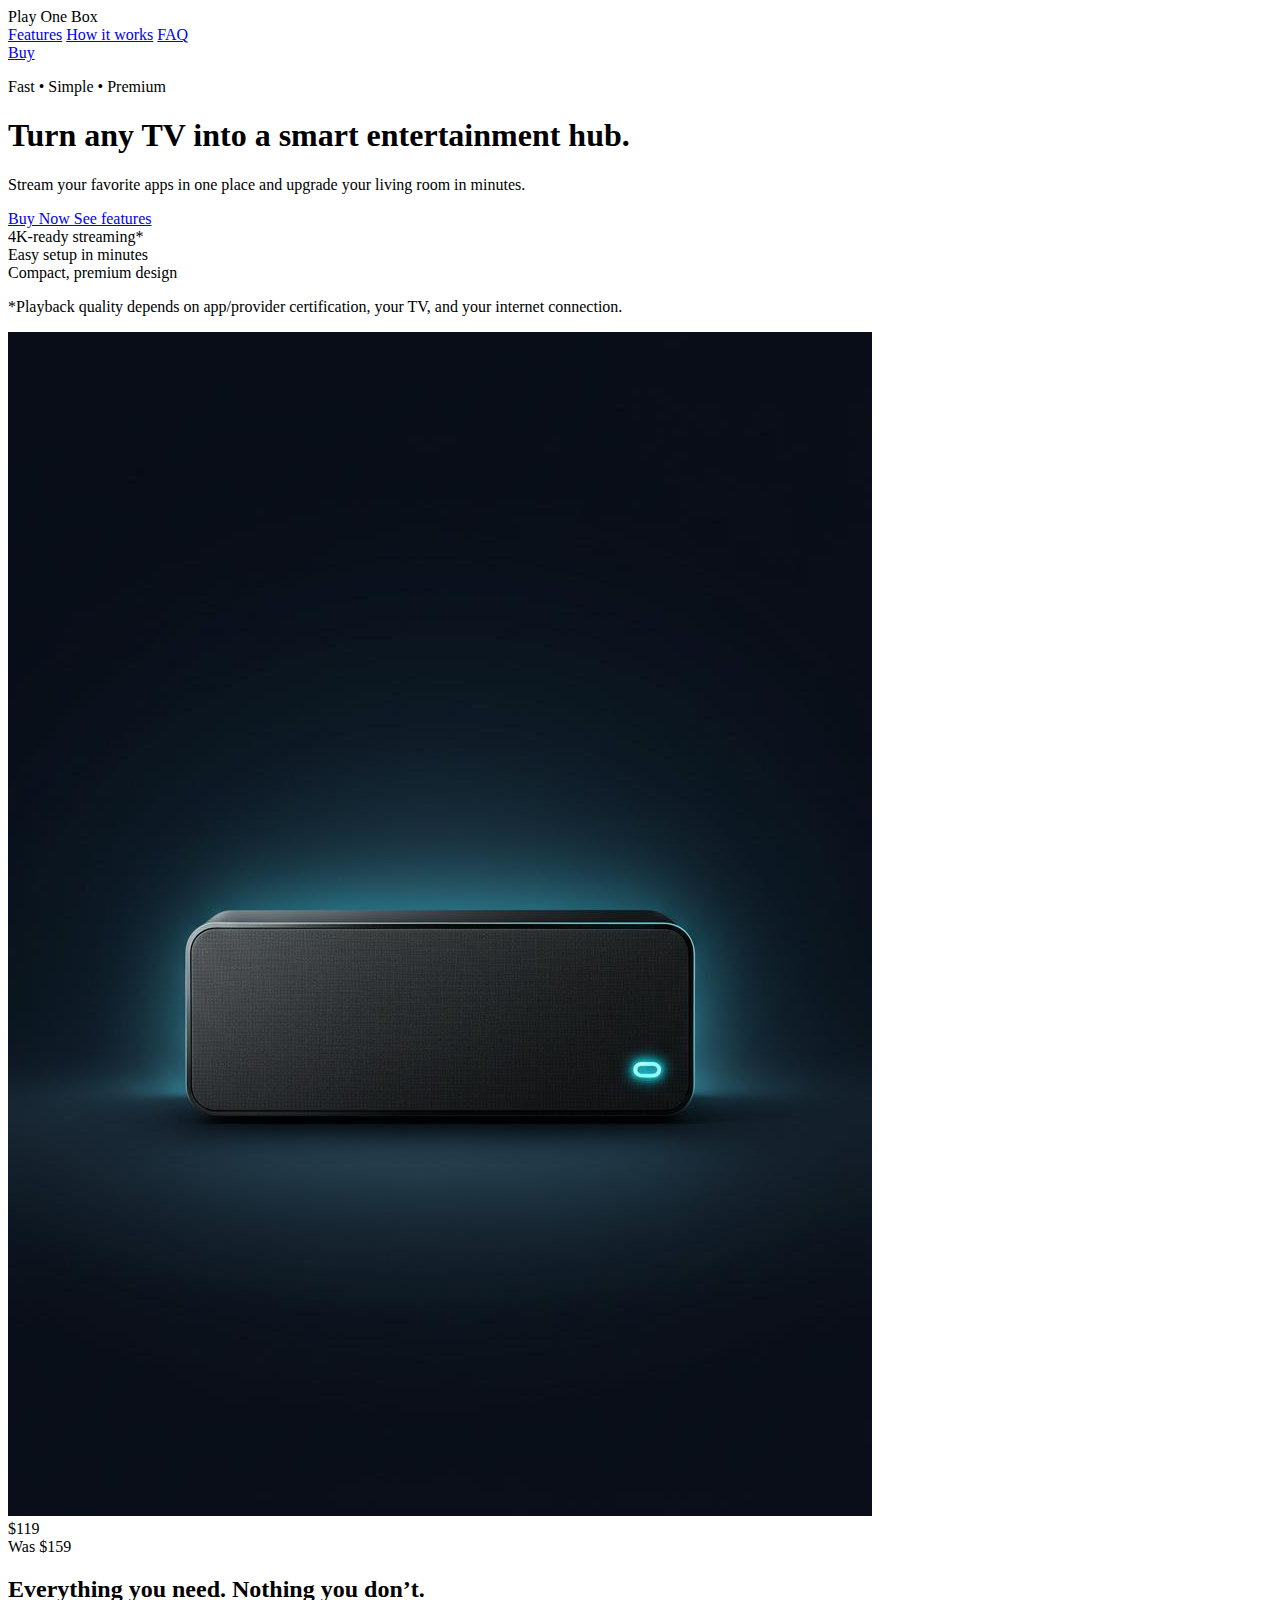
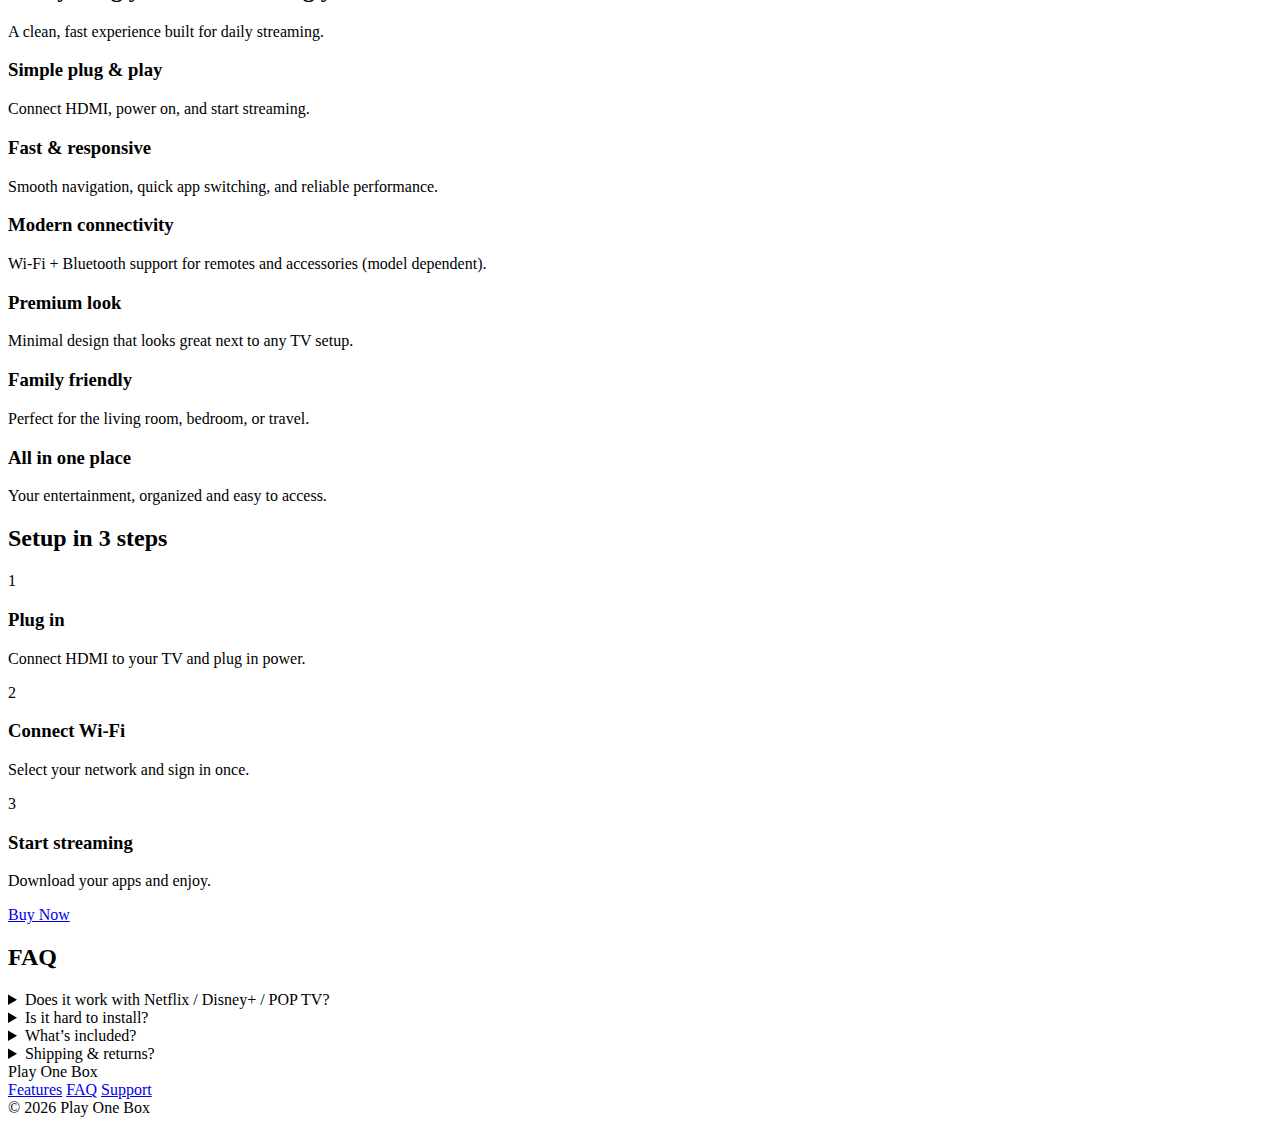
<file: index.html>
<!doctype html>
<html lang="en">
<head>
  <meta charset="UTF-8" />
  <meta name="viewport" content="width=device-width, initial-scale=1.0" />
  <title>Play One Box</title>
  <meta name="description" content="Turn any TV into a smart entertainment hub. Stream Netflix, Disney+, YouTube POP TV and more." />
  <link rel="stylesheet" href="./styles.css" />
</head>

<body>
  <header class="nav">
    <div class="container nav-inner">
      <div class="brand">
        <div class="logo-mark"></div>
        <span class="brand-name">Play One Box</span>
      </div>
      <nav class="nav-links">
        <a href="#features">Features</a>
        <a href="#how">How it works</a>
        <a href="#faq">FAQ</a>
      </nav>
      <a
  class="btn btn-primary"
  href="https://play-one-box.myshopify.com/products/play-one-box?variant=54708444954915"
  target="_blank"
  rel="noopener noreferrer"
>
  Buy
</a>
    </div>
  </header>

  <main>
    <!-- HERO -->
    <section class="hero">
      <div class="container hero-grid">
        <div class="hero-copy">
          <p class="pill">Fast • Simple • Premium</p>
          <h1>Turn any TV into a smart entertainment hub.</h1>
          <p class="sub">
            Stream your favorite apps in one place and upgrade your living room in minutes.
          </p>

          <div class="cta-row" id="buy">
            <!-- Replace SHOPIFY_CHECKOUT_LINK below -->
            <a class="btn btn-primary btn-lg"
               href="https://play-one-box.myshopify.com/products/play-one-box?variant=54708444954915"
               target="_blank" rel="noopener">
              Buy Now
            </a>
            <a class="btn btn-ghost btn-lg" href="#features">See features</a>
          </div>

          <div class="trust">
            <div class="trust-item">
              <span class="dot"></span> 4K-ready streaming*
            </div>
            <div class="trust-item">
              <span class="dot"></span> Easy setup in minutes
            </div>
            <div class="trust-item">
              <span class="dot"></span> Compact, premium design
            </div>
          </div>

          <p class="fineprint">
            *Playback quality depends on app/provider certification, your TV, and your internet connection.
          </p>
        </div>

        <div class="hero-card">
          <div class="device">
  <img
    src="./assets/hero-product.jpg"
    alt="Play One Box device"
    class="device-img"
  />
</div>
          <div class="hero-card-meta">
            <div>
              <div class="price">$119</div>
              <div class="compare">Was $159</div>
            </div>
      
          </div>
        </div>
      </div>
    </section>

    <!-- FEATURES -->
    <section id="features" class="section">
      <div class="container">
        <h2>Everything you need. Nothing you don’t.</h2>
        <p class="section-sub">A clean, fast experience built for daily streaming.</p>

        <div class="cards">
          <div class="card">
            <h3>Simple plug & play</h3>
            <p>Connect HDMI, power on, and start streaming.</p>
          </div>
          <div class="card">
            <h3>Fast & responsive</h3>
            <p>Smooth navigation, quick app switching, and reliable performance.</p>
          </div>
          <div class="card">
            <h3>Modern connectivity</h3>
            <p>Wi-Fi + Bluetooth support for remotes and accessories (model dependent).</p>
          </div>
          <div class="card">
            <h3>Premium look</h3>
            <p>Minimal design that looks great next to any TV setup.</p>
          </div>
          <div class="card">
            <h3>Family friendly</h3>
            <p>Perfect for the living room, bedroom, or travel.</p>
          </div>
          <div class="card">
            <h3>All in one place</h3>
            <p>Your entertainment, organized and easy to access.</p>
          </div>
        </div>
      </div>
    </section>

    <!-- HOW IT WORKS -->
    <section id="how" class="section section-dark">
      <div class="container">
        <h2>Setup in 3 steps</h2>
        <div class="steps">
          <div class="step">
            <div class="step-num">1</div>
            <div>
              <h3>Plug in</h3>
              <p>Connect HDMI to your TV and plug in power.</p>
            </div>
          </div>
          <div class="step">
            <div class="step-num">2</div>
            <div>
              <h3>Connect Wi-Fi</h3>
              <p>Select your network and sign in once.</p>
            </div>
          </div>
          <div class="step">
            <div class="step-num">3</div>
            <div>
              <h3>Start streaming</h3>
              <p>Download your apps and enjoy.</p>
            </div>
          </div>
        </div>

        <div class="cta-center">
          <a class="btn btn-primary btn-lg"
             href="SHOPIFY_CHECKOUT_LINK"
             target="_blank" rel="noopener">
            Buy Now
          </a>
        </div>
      </div>
    </section>

    <!-- FAQ -->
    <section id="faq" class="section">
      <div class="container">
        <h2>FAQ</h2>
        <div class="faq">
          <details>
            <summary>Does it work with Netflix / Disney+ / POP TV? </summary>
            <p>It supports streaming apps, but playback resolution/availability can vary by app/provider certification and region. Always test your exact model before promising 4K on specific apps.</p>
          </details>
          <details>
            <summary>Is it hard to install?</summary>
            <p>No — plug into HDMI, connect Wi-Fi, and you’re ready.</p>
          </details>
          <details>
            <summary>What’s included?</summary>
            <p>Box, remote, power adapter, and HDMI cable (depending on package).</p>
          </details>
          <details>
            <summary>Shipping & returns?</summary>
            <p>Set your Shopify shipping policy + return window clearly on your store.</p>
          </details>
        </div>
      </div>
    </section>

    <!-- FOOTER -->
    <footer class="footer">
      <div class="container footer-inner">
        <div class="brand small">
          <div class="logo-mark"></div>
          <span class="brand-name">Play One Box</span>
        </div>
        <div class="footer-links">
          <a href="#features">Features</a>
          <a href="#faq">FAQ</a>
          <a href="mailto:support@playonebox.com">Support</a>
        </div>
        <div class="copyright">© <span id="y"></span> Play One Box</div>
      </div>
    </footer>
  </main>

  <script>
    document.getElementById('y').textContent = new Date().getFullYear();
  </script>
</body>
</html>
</file>
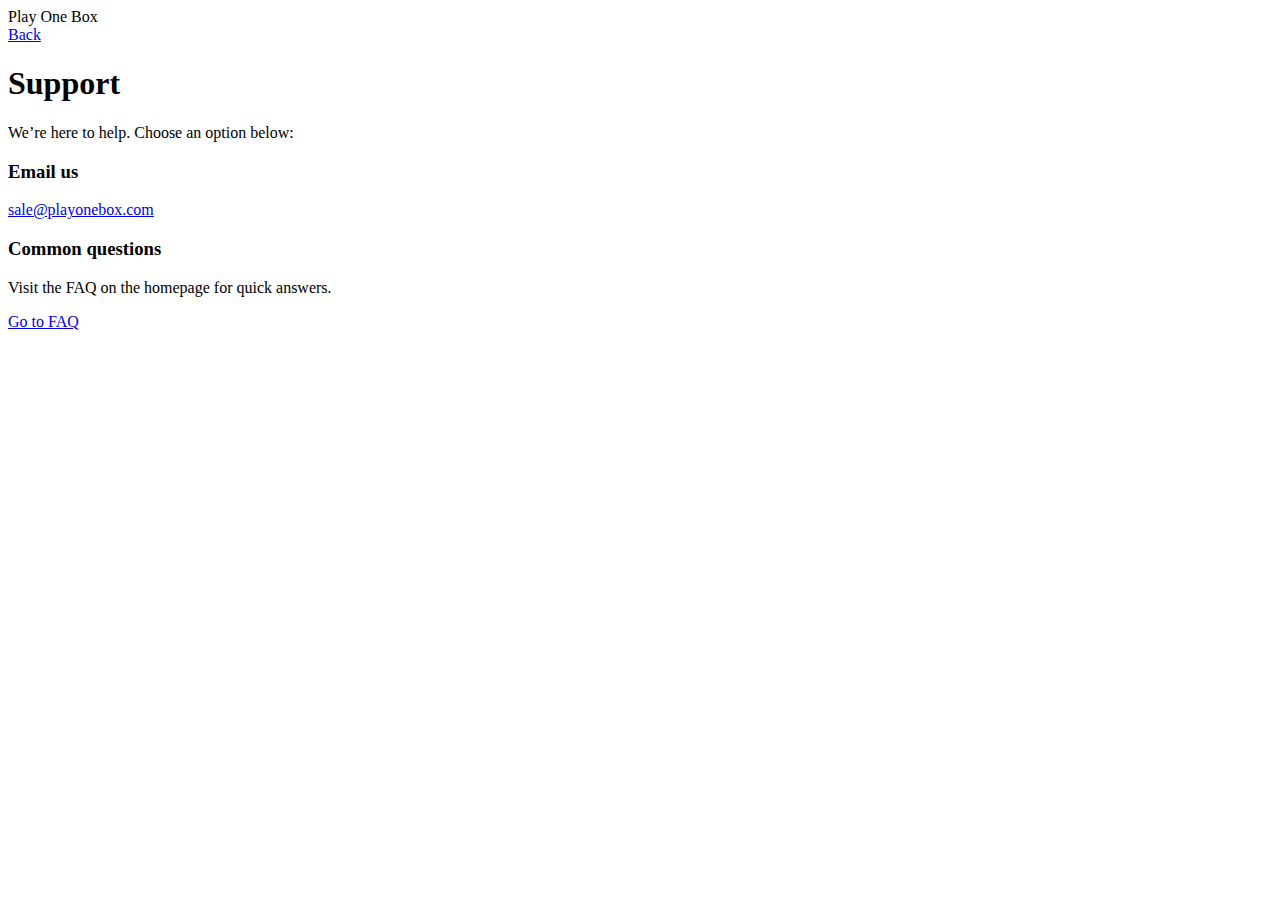
<file: support.html>
<!doctype html>
<html lang="en">
<head>
  <meta charset="UTF-8" />
  <meta name="viewport" content="width=device-width, initial-scale=1.0" />
  <title>Support — Play One Box</title>
  <link rel="stylesheet" href="./styles.css" />
</head>
<body>
  <header class="nav">
    <div class="container nav-inner">
      <div class="brand">
        <div class="logo-mark"></div>
        <span class="brand-name">Play One Box</span>
      </div>
      <a class="btn btn-ghost" href="./index.html">Back</a>
    </div>
  </header>

  <main class="section">
    <div class="container">
      <h1>Support</h1>
      <p class="section-sub">We’re here to help. Choose an option below:</p>

      <div class="cards">
        <div class="card">
          <h3>Email us</h3>
          <p><a href="mailto:sales@playonebox.com">sale@playonebox.com</a></p>
        </div>

        <div class="card">
          <h3>Common questions</h3>
          <p>Visit the FAQ on the homepage for quick answers.</p>
          <p><a href="./index.html#faq">Go to FAQ</a></p>
        </div>
      </div>
    </div>
  </main>
</body>
</html>
</file>
<file: styles.css>

</file>
